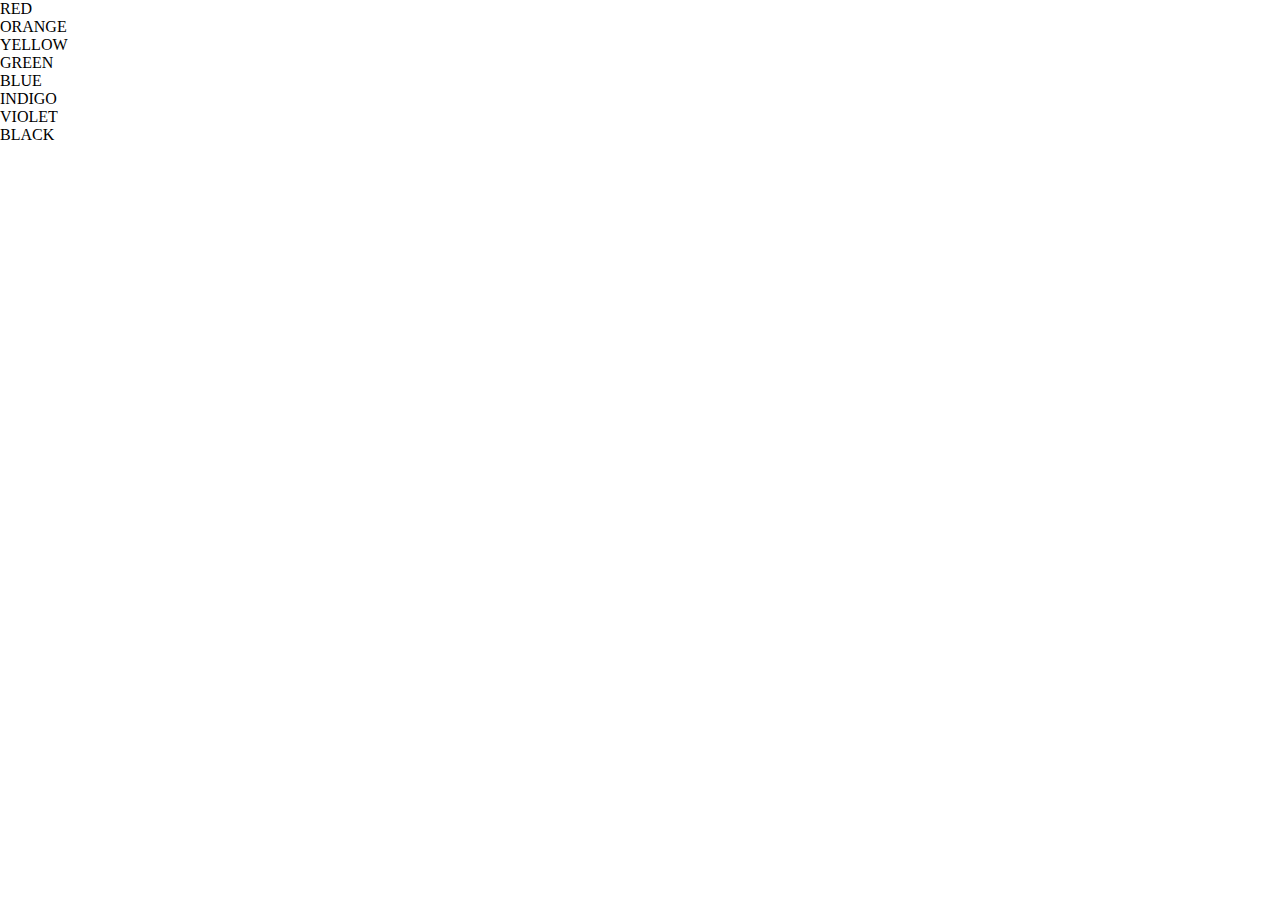
<file: index.html>
<!DOCTYPE html>
<html lang="en">
<head>
    <meta charset="UTF-8">
    <meta name="viewport" content="width=device-width, initial-scale=1.0">
    <title>Elden Ring Fansite</title>
    <link rel="stylesheet" href="styles.css">
</head>
<body>
    <div class="grid-container">
        <div id="red">RED</div>
        <div id="orange">ORANGE</div>
        <div id="yellow">YELLOW</div>
        <div id="green">GREEN</div>
        <div id="blue">BLUE</div>
        <div id="indigo">INDIGO</div>
        <div id="violet">VIOLET</div>
        <div id="black">BLACK</div>
    </div>
</body>
</html>
</file>
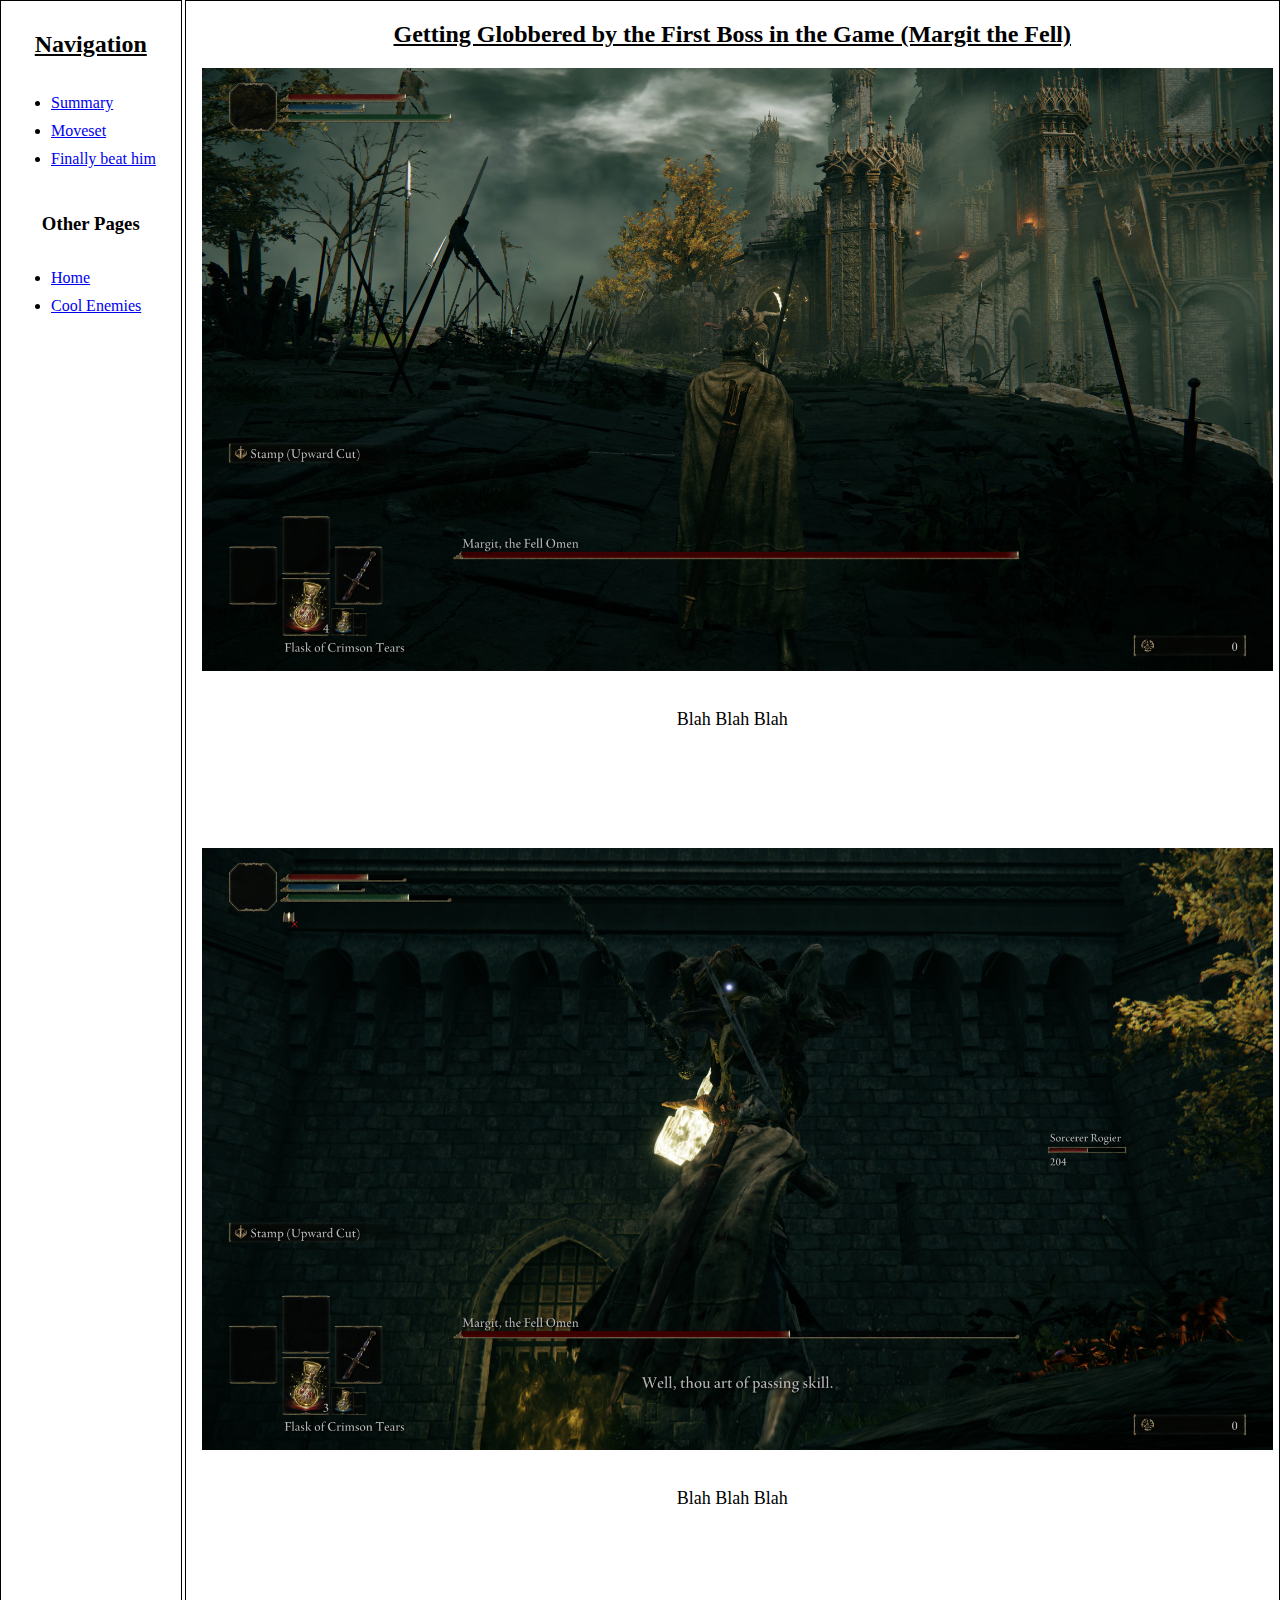
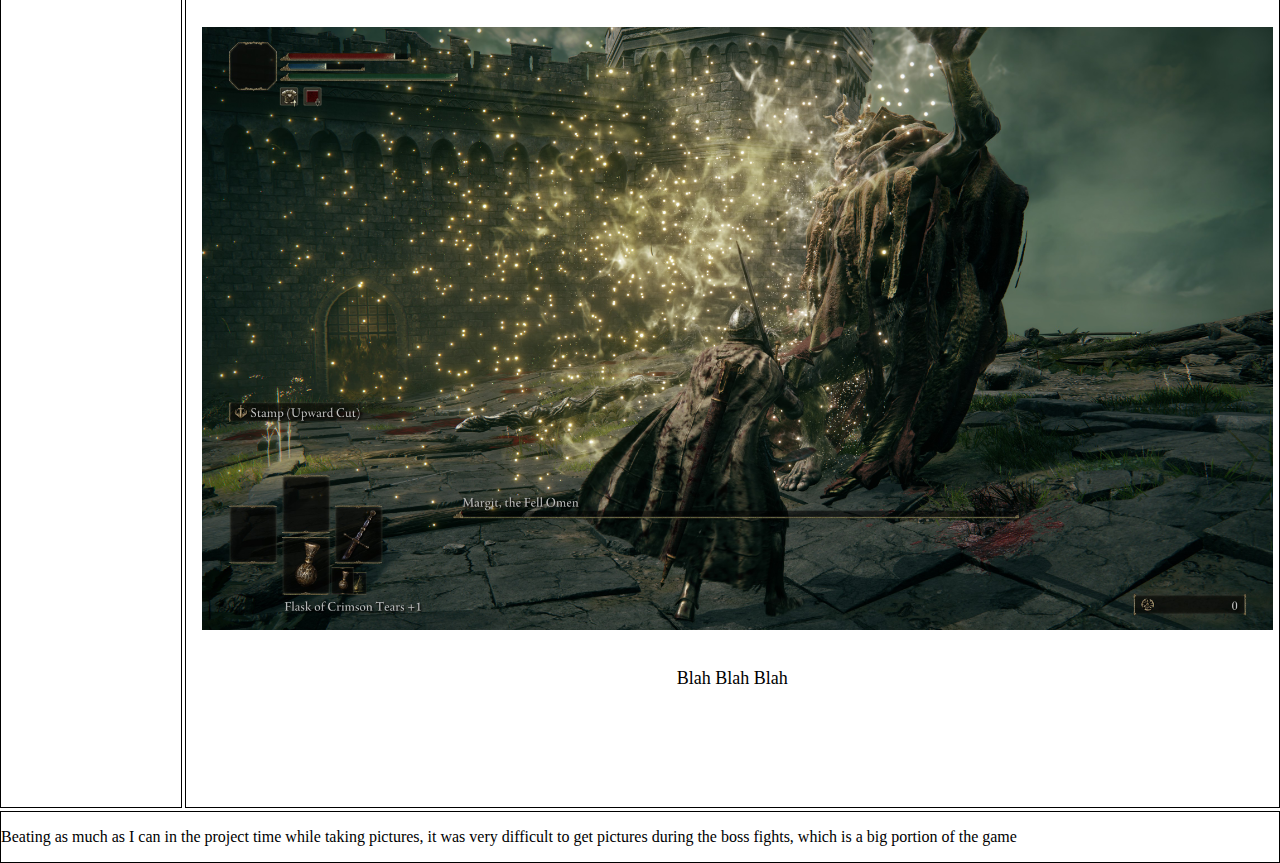
<file: page1.html>
<!DOCTYPE html>
<html lang="en">
<head>
    <meta charset="UTF-8">
    <meta name="viewport" content="width=device-width, initial-scale=1.0">
    <title>Elden Ring Fansite</title>
    <link rel="stylesheet" href="styles.css">
</head>

<body>
    <div class="grid-container-2">

        <!-- <div id="logo">
            <img src="https://th.bing.com/th/id/OIP.Rjn-15ym_UPBBQ787rYgFwHaHa?w=171&h=180&c=7&r=0&o=7&dpr=1.5&pid=1.7&rm=3">
        </div> -->

        <!-- <div id="header">
            <h1>Elden Ring</h1>
        </div> -->

        <div id="sidebar">
            <h2>Navigation</h2>
                <ul>
                    <li><a href="#1">Summary</a></li>
                    <li><a href="#2">Moveset</a></li>
                    <li><a href="#3">Finally beat him</a></li>
                </ul>
            <h3>Other Pages</h3>
                <ul>
                    <li><a href="index.html">Home</a></li>
                    <li><a href="page2.html">Cool Enemies</a></li>
                </ul>
        </div>

        <div id="thestuff">
            <h2>Getting Globbered by the First Boss in the Game (Margit the Fell)</h2>
        
            <div class="content-block" id="1">
                <img src="pngs/2.jpg" alt="aura">
                <p>Blah Blah Blah</p>
            </div>
        
            <div class="content-block" id="2">
                <img src="pngs/4.jpg" alt="gettingjumped">
                <p>Blah Blah Blah</p>
            </div>
        
            <div class="content-block" id="3">
                <img src="pngs/10.jpg" alt="winning">
                <p>Blah Blah Blah</p>
            </div>
        </div>

        <div id="footer">
            <p>Beating as much as I can in the project time while taking pictures, it was very difficult to get pictures during the boss fights, which is a big portion of the game</p>
        </div>

    </div>
</body>
</html>
</file>
<file: styles.css>
html, body {
    margin:0;
    padding: 0;
}

body {
    color: black;
}

h1 {
    font-size: 60px;
}

h2 {
    text-align: center;
    text-decoration: underline;
}

h3 {
    text-align: center;
}

#header {
    background-color:white;
    grid-area: h;
    text-align:center;
    align-items: center;
    border: 1px solid black;
}

#sidebar {
    display: flex;
    flex-direction: column;
    background-color:white;
    grid-area: s;
    padding: 10px;
    border: 1px solid black;
}

#thestuff {
    background-color:white;
    grid-area: ss;
    border: 1px solid black;
}

#footer {
    background-color:white;
    grid-area: f;
    border: 1px solid black;
}

#logo img {
    grid-area: logo;
    max-width: 100%;
    height: auto;
    display: block;
}

#insanity {
    grid-area: w;
}

#insanityv2 {
    grid-area: ww;
}

#insanity img, #insanityv2 img {
    height: 10vh;
    width: 100%;
}

/* INDEX CONTAINER */
.grid-container-1 {
    display: grid;
    grid-template-columns: 1fr 2fr 2fr 2fr 2fr;
    grid-template-rows: auto auto auto auto auto;
    gap: 3px;
    grid-template-areas: 
    "logo h h h h"
    "s ss ss ss ss"
    "s ss ss ss ss"
    "s ss ss ss ss"
    "f f f f f"
    ;
    /* width: 100vw; */
    /* height: 100vh; */
}

/* tablet/phone */
@media (width < 1300px) {
    .grid-container-1 {
        grid-template-columns: 1fr 2fr 2fr 2fr;
        
        grid-template-areas:
            "h h h h"
            "s ss ss ss"
            "s ss ss ss"
            "s ss ss ss"
            "f f f f";
    }

    #logo {
        display: none;
    }

    .content-block {
        flex-direction: column;
        align-items: center;
        text-align: center;
    }

    .content-block img {
        width: 98%; 
        margin-left: 0;
    }

    .content-block p {
        width: 90%;
    }
}

/* PAGE1 CONTAINER */
.grid-container-2 {
    display: grid;
    grid-template-columns: 1fr 2fr 2fr 2fr 2fr;
    grid-template-rows: auto auto auto auto auto;
    gap: 3px;
    grid-template-areas: 
    "s ss ss ss ss"
    "s ss ss ss ss"
    "s ss ss ss ss"
    "s ss ss ss ss"
    "f f f f f"
    ;
    /* width: 100vw; */
    /* height: 100vh; */
}

/* tablet/phone */
@media (width < 1300px) {
    .grid-container-2 {
        grid-template-columns: 1fr 2fr 2fr 2fr;
        
        grid-template-areas:
            "s ss ss ss"
            "s ss ss ss"
            "s ss ss ss"
            "s ss ss ss"
            "f f f f";
    }

    .content-block {
        flex-direction: column;
        align-items: center;
        text-align: center;
    }

    .content-block img {
        width: 98%; 
        margin-left: 0;
    }

    .content-block p {
        width: 90%;
    }
}

/* PAGE2 CONTAINER */
.grid-container-3 {
    display: grid;
    grid-template-columns: 1fr 2fr 2fr 2fr 2fr;
    grid-template-rows: auto auto auto auto auto;
    gap: 3px;
    grid-template-areas: 
    "w w w ww ww"
    "s ss ss ss ss"
    "s ss ss ss ss"
    "s ss ss ss ss"
    "f f f f f"
    ;
    /* width: 100vw; */
    /* height: 100vh; */
}

/* tablet/phone */
@media (width < 1300px) {
    .grid-container-3 {
        grid-template-columns: 1fr 2fr 2fr 2fr;
        
        grid-template-areas:
            "s ss ss ss"
            "s ss ss ss"
            "s ss ss ss"
            "s ss ss ss"
            "f f f f";
    }

    #insanity {
        display: none;
    }

    #insanityv2 {
        display: none;
    }

    .content-block {
        flex-direction: column;
        align-items: center;
        text-align: center;
    }

    .content-block img {
        width: 98%; 
        margin-left: 0;
    }

    .content-block p {
        width: 90%;
    }
}

@media (width > 1300px) {
    .content-block {
        display: flex;
        align-items: flex-start;
        gap: 20px;
        margin-bottom: 100px;
    }

    .content-block img {
        margin-left: 10px;
        width: 500px;
    }

    .content-block p {
        font-size: 18px;
        flex: 1;
    }
}

.content-block {
    display: flex;
    align-items: flex-start;
    gap: 20px;
    margin-bottom: 100px;
    align-items: center;
}

.content-block img {
    margin-left: 10px;
    /* width: 500px; */
}

.content-block p {
    font-size: 18px;
    flex: 1;
}

/* #maincharacter, #aura, #horseman {
    margin-top: 100px;
} */

li {
    margin-bottom: 10px;
}
</file>
